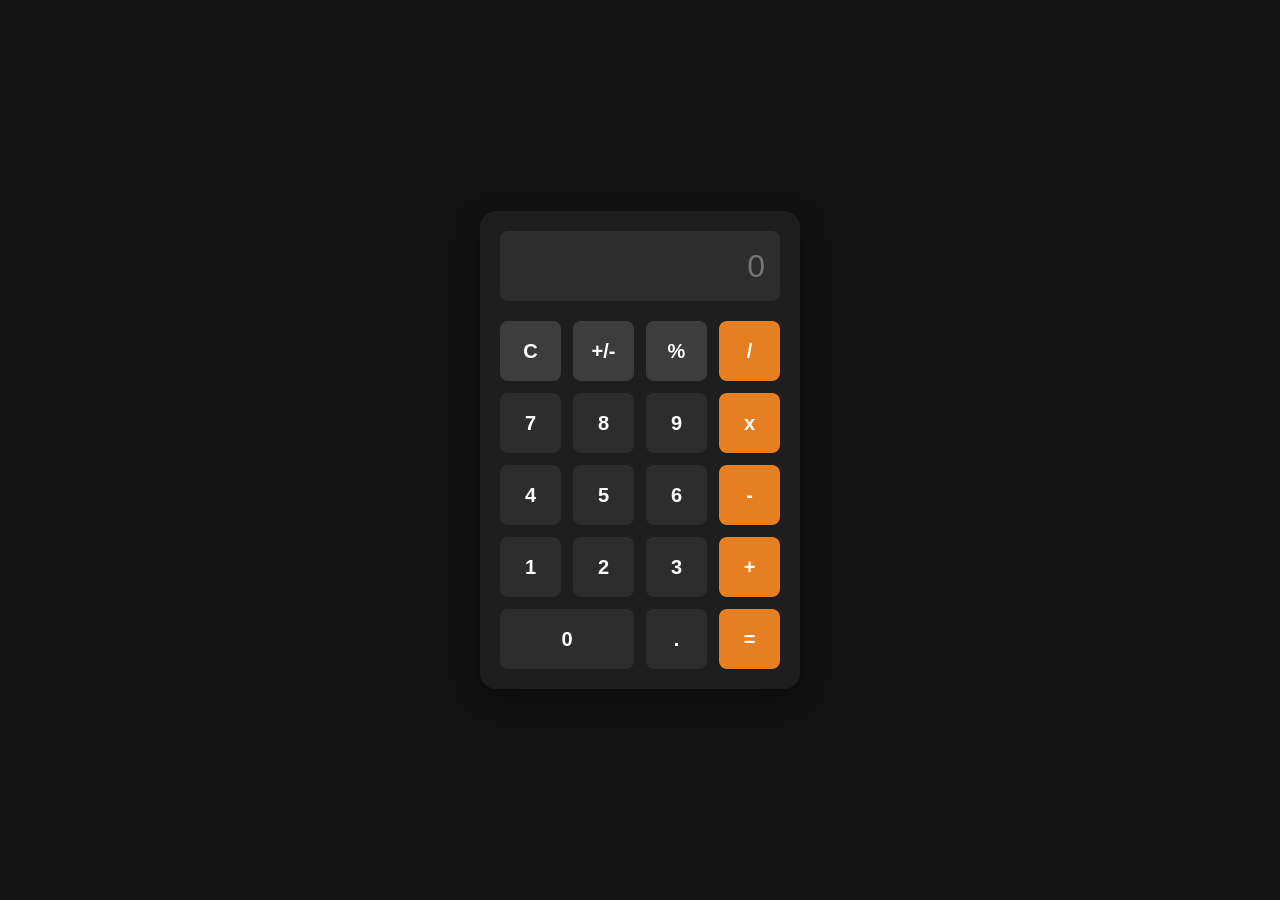
<file: Calculator/index.html>
<!DOCTYPE html>
<html lang="en">
<head>
    <meta charset="UTF-8">
    <meta name="viewport" content="width=device-width, initial-scale=1.0">
    <title>Calculator</title>
    <link rel="stylesheet" href="styles.css" />
</head>
<body>

    <div class="calculator">
    <div class="display-container"> 
    <input type="text" id="display" class="display" placeholder="0"> 
  </div> 
  <div class="grid"> 
    <!-- Row 1 --> 
    <button id="btn-clear" class="btn-func" data-action="c">C</button> 
    <button id="btn-toggle" class="btn-func" data-action="+/-">+/-</button> 
    <button id="btn-percent" class="btn-func" data-action="%">%</button> 
    <button id="btn-divide" class="btn-op" data-action="/">/</button> 
    <!-- Row 2 -->
     <button id="btn-7" class="btn-num" data-action="7">7</button> 
    <button id="btn-8" class="btn-num" data-action="8">8</button> 
    <button id="btn-9" class="btn-num" data-action="9">9</button> 
    <button id="btn-multiply" class="btn-op" data-action="x">x</button> 
    <!-- Row 3 --> 
    <button id="btn-4" class="btn-num" data-action="4">4</button> 
    <button id="btn-5" class="btn-num" data-action="5">5</button> 
    <button id="btn-6" class="btn-num" data-action="6">6</button> 
    <button id="btn-subtract" class="btn-op" data-action="-">-</button> 
    <!-- Row 4 --> 
    <button id="btn-1" class="btn-num" data-action="1">1</button> 
    <button id="btn-2" class="btn-num" data-action="2">2</button> 
    <button id="btn-3" class="btn-num" data-action="3">3</button> 
    <button id="btn-add" class="btn-op" data-action="+">+</button> 
    <!-- Row 5 --> 
    <button id="btn-0" class="btn-num btn-zero" data-action="0">0</button> 
    <button id="btn-decimal" class="btn-num" data-action=".">.</button> 
    <button id="btn-equals" class="btn-op" data-action="=">=</button>
  </div>
        </div>
    </div>
<script src="script.js">
</script>
</body>
</html>
</file>
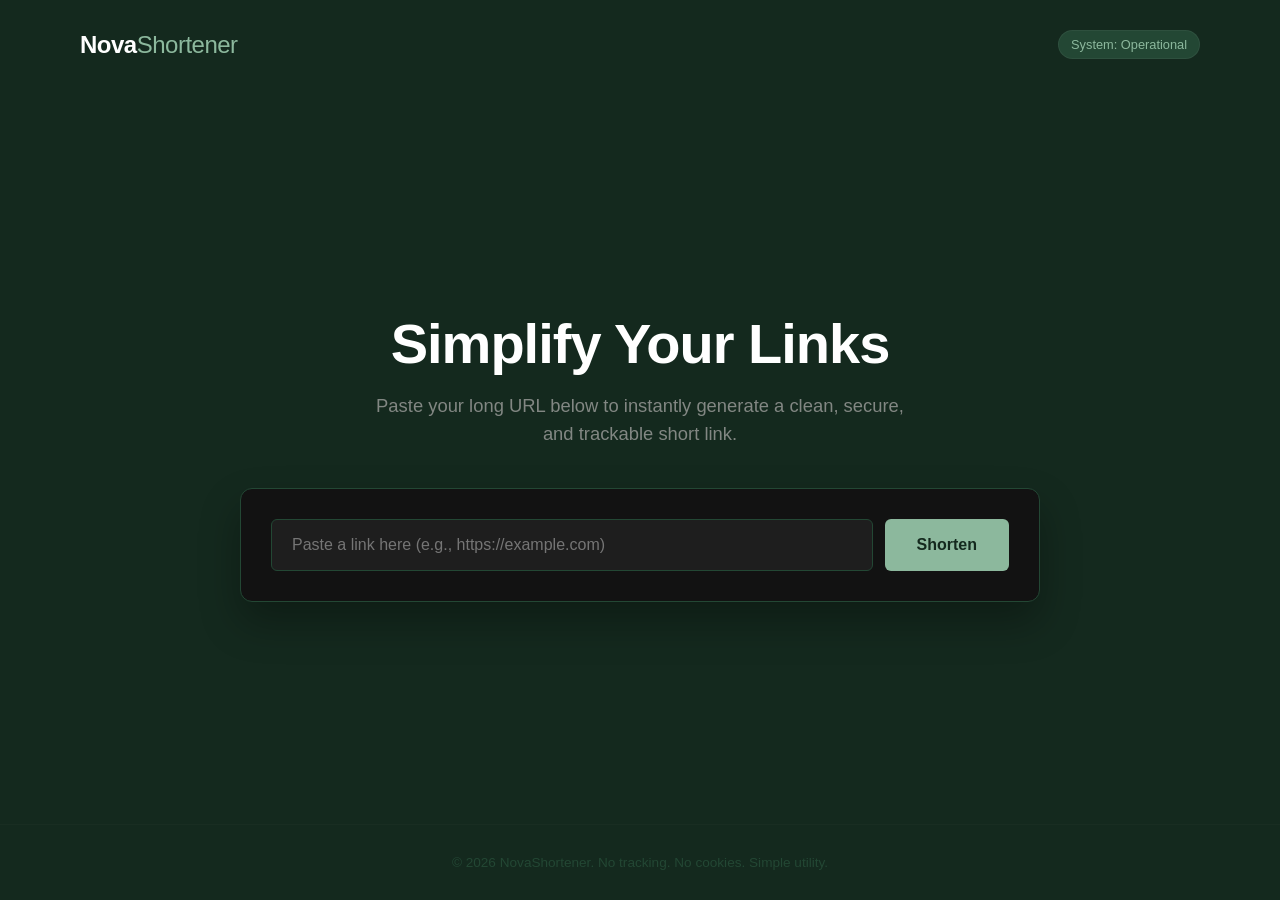
<file: link-shortener/index.html>
<!DOCTYPE html>
<html lang="en">
<head>
    <meta charset="UTF-8">
    <meta name="viewport" content="width=device-width, initial-scale=1.0">
    <title>NovaShortener - Premium URL Shortener</title>
    <link rel="stylesheet" href="styles.css">
</head>
<body>

    <!-- Main App Wrap -->
    <div class="app-layout">
        
        <!-- Header/Navbar Area -->
        <header class="main-header">
            <div class="logo">Nova<span>Shortener</span></div>
            <div class="status-badge">System: Operational</div>
        </header>

        <!-- Main Content Hero Area -->
        <main class="hero-section">
            <div class="hero-content">
                <h1>Simplify Your Links</h1>
                <p>Paste your long URL below to instantly generate a clean, secure, and trackable short link.</p>
                
                <!-- Shortener Tool Row -->
                <div class="shortener-wrapper">
                    <form id="shortener-form" onsubmit="event.preventDefault();">
                        <div class="input-row">
                            <input 
                                type="url" 
                                id="long-url" 
                                placeholder="Paste a link here (e.g., https://example.com)" 
                                required
                            >
                            <button type="submit" id="shorten-btn">Shorten</button>
                        </div>
                    </form>

                    <!-- Result Panel (Hidden by default, target with JS) -->
                    <div id="result-container" class="result-panel">
                        <div class="result-row">
                            <input type="text" id="short-url" readonly value="https://nvsh.rt">
                            <button id="copy-btn">Copy</button>
                        </div>
                        <div id="toast" class="toast">✓ Copied to clipboard!</div>
                    </div>
                </div>
            </div>
        </main>

        <!-- Footer -->
        <footer class="main-footer">
            <p>&copy; 2026 NovaShortener. No tracking. No cookies. Simple utility.</p>
        </footer>

    </div>
    <script src="script.js"></script>
</body>
</html>
</file>
<file: Calculator/styles.css>
* {
  box-sizing: border-box;
  margin: 0;
  padding: 0;
  font-family: -apple-system, BlinkMacSystemFont, "Segoe UI", Roboto, Helvetica, Arial, sans-serif;
}

body {
  display: flex;
  justify-content: center;
  align-items: center;
  min-height: 100vh;
  background-color: #121212;
}

.calculator {
  width: 320px;
  background-color: #1e1e1e;
  padding: 20px;
  border-radius: 16px;
  box-shadow: 0 8px 24px rgba(0, 0, 0, 0.4);
}

.display-container {
  margin-bottom: 20px;
}

/* Target this input for your JS logic */
.display {
  width: 100%;
  height: 70px;
  background-color: #2d2d2d;
  border: none;
  border-radius: 8px;
  color: #ffffff;
  text-align: right;
  font-size: 2rem;
  padding: 0 15px;
  outline: none;
}

.grid {
  display: grid;
  grid-template-columns: repeat(4, 1fr);
  gap: 12px;
}

button {
  height: 60px;
  border: none;
  border-radius: 8px;
  font-size: 1.25rem;
  font-weight: 600;
  cursor: pointer;
  transition: background-color 0.15s ease, transform 0.05s ease;
}

button:active {
  transform: scale(0.95);
}

/* Gray function buttons */
.btn-func {
  background-color: #3d3d3d;
  color: #ffffff;
}

.btn-func:hover {
  background-color: #4a4a4a;
}

/* Dark gray number buttons */
.btn-num {
  background-color: #2d2d2d;
  color: #ffffff;
}

.btn-num:hover {
  background-color: #383838;
}

/* Matte orange operator buttons */
.btn-op {
  background-color: #e67e22;
  color: #ffffff;
}

.btn-op:hover {
  background-color: #d35400;
}

/* Double width for the zero key */
.btn-zero {
  grid-column: span 2;
}
</file>
<file: link-shortener/styles.css>
/* Color Palette Variables */
:root {
  --dark-green: #14291e;
  --mid-green: #234734;
  --light-green: #8cb89d;
  --black: #121212;
  --gray: #828783;
  --light-gray: #e6e8e6;
  --white: #ffffff;
}

/* Reset Styles */
* {
  box-sizing: border-box;
  margin: 0;
  padding: 0;
  font-family: -apple-system, BlinkMacSystemFont, "Segoe UI", Roboto, sans-serif;
}

/* Full Page Wrapper Layout */
body {
  background-color: var(--dark-green);
  color: var(--white);
  min-height: 100vh;
  overflow-x: hidden;
}

.app-layout {
  display: flex;
  flex-direction: column;
  min-height: 100vh;
  justify-content: space-between;
}

/* Header Area */
.main-header {
  display: flex;
  justify-content: space-between;
  align-items: center;
  padding: 30px 40px;
  max-width: 1200px;
  width: 100%;
  margin: 0 auto;
}

.logo {
  font-size: 1.5rem;
  font-weight: 800;
  letter-spacing: -0.5px;
  color: var(--white);
}

.logo span {
  color: var(--light-green);
  font-weight: 400;
}

.status-badge {
  background-color: var(--mid-green);
  color: var(--light-green);
  padding: 6px 12px;
  border-radius: 20px;
  font-size: 0.8rem;
  font-weight: 500;
  border: 1px solid rgba(255, 255, 255, 0.05);
}

/* Full Page Center Section */
.hero-section {
  flex: 1;
  display: flex;
  align-items: center;
  justify-content: center;
  padding: 40px 20px;
}

.hero-content {
  text-align: center;
  max-width: 800px;
  width: 100%;
}

.hero-content h1 {
  font-size: 3.5rem;
  font-weight: 700;
  letter-spacing: -1px;
  margin-bottom: 16px;
  color: var(--white);
}

.hero-content p {
  font-size: 1.15rem;
  color: var(--gray);
  max-width: 550px;
  margin: 0 auto 40px auto;
  line-height: 1.5;
}

/* Form Integration */
.shortener-wrapper {
  background-color: var(--black);
  padding: 30px;
  border-radius: 12px;
  border: 1px solid var(--mid-green);
  width: 100%;
  box-shadow: 0 20px 40px rgba(0, 0, 0, 0.3);
}

.input-row, .result-row {
  display: flex;
  gap: 12px;
  width: 100%;
}

input[type="url"], input[type="text"] {
  flex: 1;
  background-color: #1e1e1e;
  border: 1px solid var(--mid-green);
  border-radius: 6px;
  padding: 16px 20px;
  font-size: 1rem;
  color: var(--white);
  outline: none;
  transition: border-color 0.2s ease, background-color 0.2s ease;
}

input[type="url"]:focus {
  border-color: var(--light-green);
  background-color: #242424;
}

/* Buttons */
button {
  padding: 0 32px;
  font-size: 1rem;
  font-weight: 600;
  border: none;
  border-radius: 6px;
  cursor: pointer;
  transition: background-color 0.15s ease;
}

#shorten-btn {
  background-color: var(--light-green);
  color: var(--dark-green);
}

#shorten-btn:hover {
  background-color: #a4ccb4;
}

/* Output Layout Styles */
.result-panel {
  margin-top: 20px;
  padding-top: 20px;
  border-top: 1px solid var(--mid-green);
  text-align: left;
}

#short-url {
  background-color: var(--mid-green);
  border-color: transparent;
  color: var(--white);
  font-weight: 500;
}

#copy-btn {
  background-color: var(--white);
  color: var(--black);
}

#copy-btn:hover {
  background-color: var(--light-gray);
}

.toast {
  position: fixed;
  bottom: 20px;
  right: 20px;
  background-color: #333;
  color: #fff;
  padding: 12px 24px;
  border-radius: 8px;
  font-family: sans-serif;
  font-size: 14px;
  box-shadow: 0 4px 12px rgba(0,0,0,0.15);
  opacity: 0;
  transform: translateY(20px);
  transition: opacity 0.3s, transform 0.3s;
  pointer-events: none; /* Prevents blocking clicks when hidden */
}

/* Class added via JavaScript to show the notification */
.toast.show {
  opacity: 1;
  transform: translateY(0);
}
/* App Footer */
.main-footer {
  text-align: center;
  padding: 30px;
  font-size: 0.85rem;
  color: var(--mid-green);
  border-top: 1px solid rgba(255, 255, 255, 0.02);
}

/* Responsive UI Adjustment */
@media (max-width: 768px) {
  .hero-content h1 {
      font-size: 2.5rem;
  }
  
  .main-header {
      padding: 20px;
  }

  .shortener-wrapper {
      padding: 20px;
  }

  .input-row, .result-row {
      flex-direction: column;
  }

  button {
      padding: 16px;
      width: 100%;
  }
}
</file>
